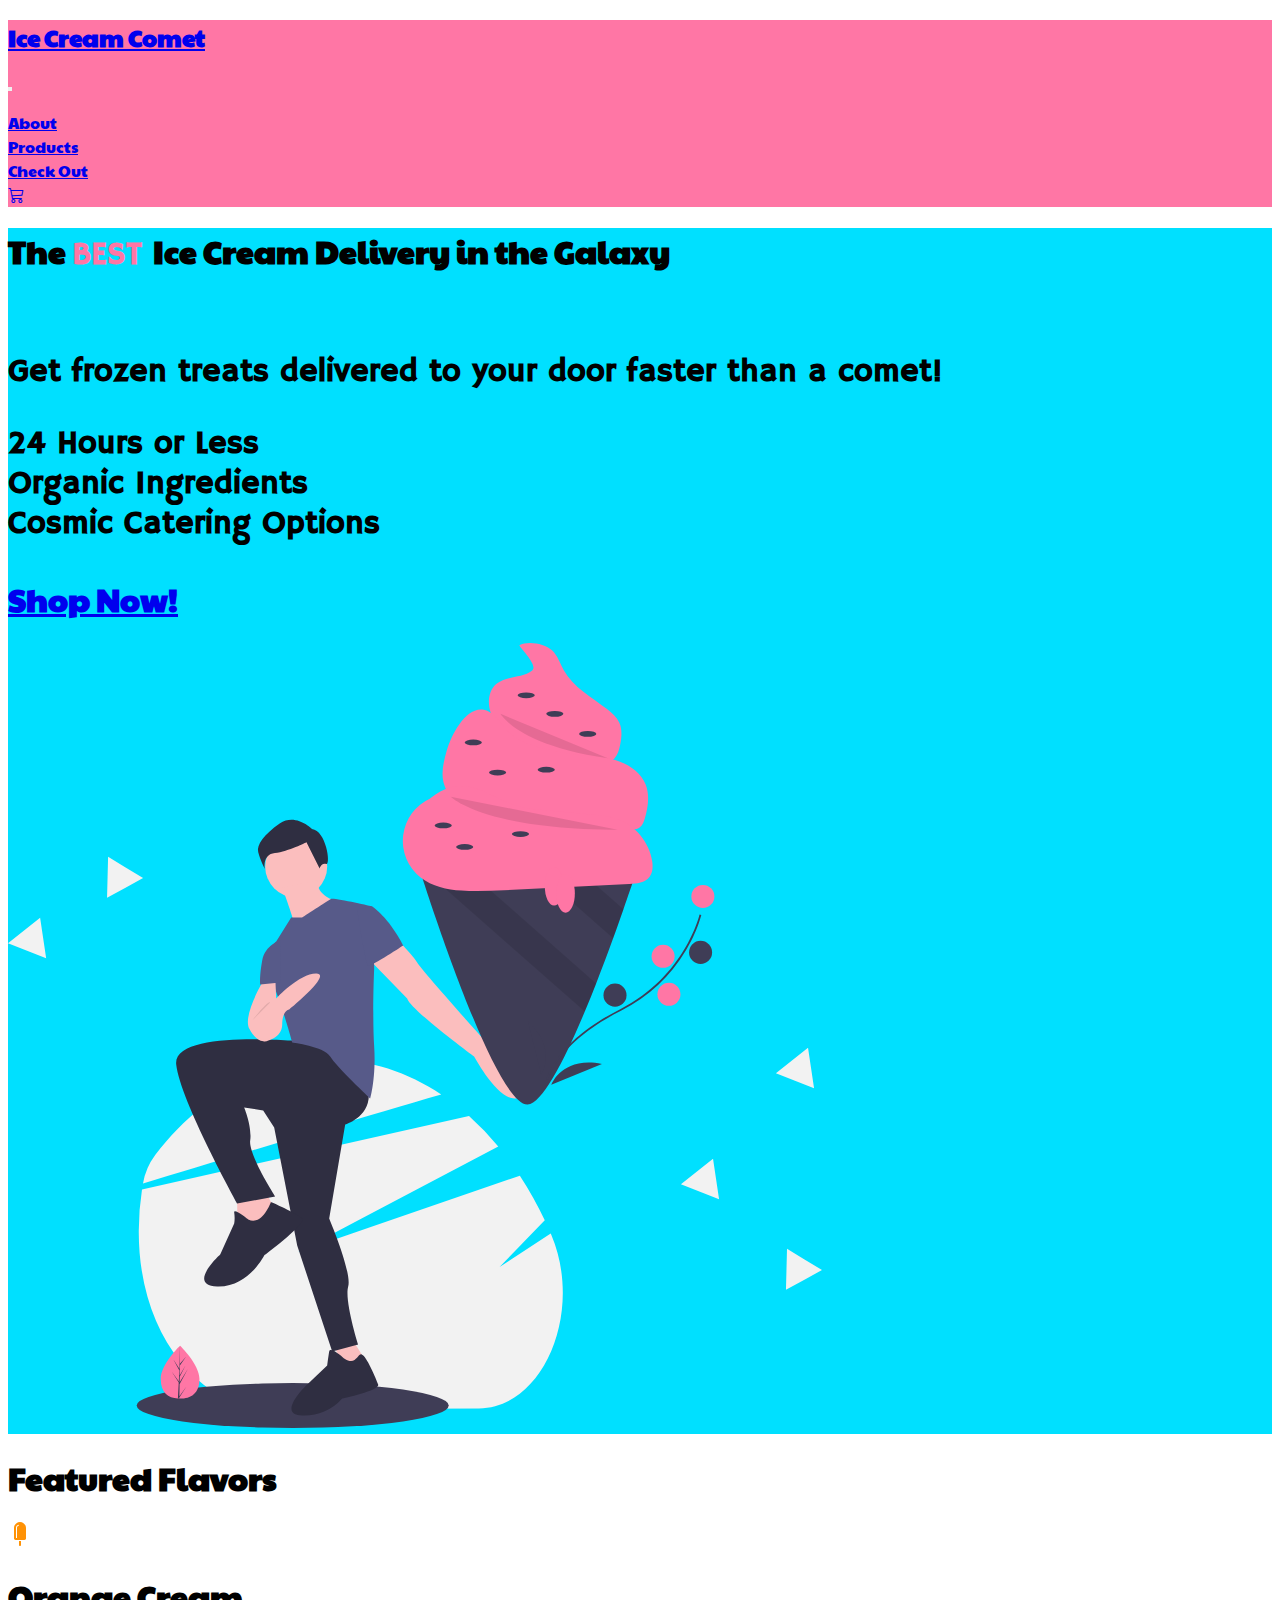
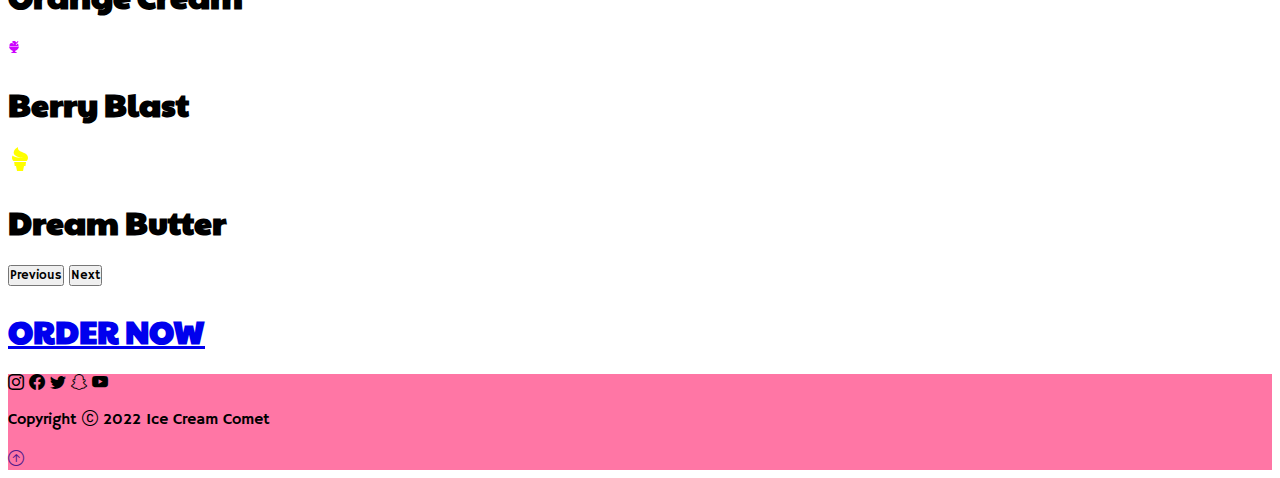
<file: index.html>
<!doctype html>
<html lang="en">
    <head>
    <!-- Required meta tags -->
    <meta charset="utf-8">
    <meta name="viewport" content="width=device-width, initial-scale=1">

    <!-- Bootstrap CSS -->
    <link href="https://cdn.jsdelivr.net/npm/bootstrap@5.0.2/dist/css/bootstrap.min.css" rel="stylesheet" integrity="sha384-EVSTQN3/azprG1Anm3QDgpJLIm9Nao0Yz1ztcQTwFspd3yD65VohhpuuCOmLASjC" crossorigin="anonymous">
    <!-- Bootstrap Icons -->
    <link rel="stylesheet" href="https://cdn.jsdelivr.net/npm/bootstrap-icons@1.9.1/font/bootstrap-icons.css"> 

    <!-- Google Font Import -->
    <link rel="preconnect" href="https://fonts.googleapis.com">
    <link rel="preconnect" href="https://fonts.gstatic.com" crossorigin>
    <!-- <link href="https://fonts.googleapis.com/css2?family=Hammersmith+One&family=Inter:wght@400;700;800;900&display=swap" rel="stylesheet">    -->
    <link href="https://fonts.googleapis.com/css2?family=Hammersmith+One&family=Inter:wght@400;700;800;900&family=Paytone+One&display=swap" rel="stylesheet">
    <!-- Stylesheet reference -->
    <link href="style.css" rel="stylesheet">
    <title>Project 2</title> 

    <!-- Animate.css reference --> 
    <link
    rel="stylesheet" 
    href="https://cdnjs.cloudflare.com/ajax/libs/animate.css/4.1.1/animate.min.css">
    </head>

    <body> 
    <!-- Navbar -->
    <section class = "sticky-top">
        <!-- COMPLETE NAVBAR DOC: https://getbootstrap.com/docs/5.2/components/navbar/#how-it-works -->

        <!-- Makes a navbar (at lg sizes and above)   -->
        <nav class="navbar navbar-expand-lg bg pink navbar-dark py-3"> 

        <!-- Keeping the navbar in a container helps with padding -->
            <div class="container"> 
                <h2> 
                    <a href="index.html" class="navbar-brand display-1 fs-1">Ice Cream Comet</a> 
                </h2>
                
                

                    <!-- Hamburger button for navbar. Targets the id = #navmenu -->
                <button 
                class="navbar-toggler" 
                type="button" 
                data-bs-toggle="collapse" 
                data-bs-target="#navmenu">
                <span class="navbar-toggler-icon"></span>
                </button>

                <!-- Allows navbar to collapse (disappear) -->
                <div class="collapse navbar-collapse" id="navmenu">
                
                <!-- Actual navbar text -->
                <ul class="navbar-nav ms-auto ps-5"> 
                    <li class="nav-item fs-2">
                        <a href="about.html" class="nav-link">About</a>
                    </li> 

                    <li class="nav-item fs-2">
                        <a href="products.html" class="nav-link">Products</a>
                    </li> 

                    <li class="nav-item fs-2">
                        <a href="checkout.html" class="nav-link">Check Out</a>
                    </li> 

                    <li class="nav-item fs-2">
                        <a href="cart.html" class="nav-link"><i class="bi bi-cart3"></i></a>
                    </li>  
                </ul>
                
                </div>
            </div>

        </nav>
    </section>  <!--End of navbar section-->

    <!-- TAGLINE -->
    <section class="bg blue text-dark p-5 text-center text-sm-start" id="AboutUs"> 
    <div class="container"> 
        <!-- First row in system -->
        <div class="d-sm-flex align-items-center justify-content-between ">
        <div class = "animate__animated fly-in-left">
            <h1 class="heading-1 tagline fs-1"> The <span class="text pink fw-bold"> BEST </span>  Ice Cream Delivery in the Galaxy
            
            <br><br>   
            
            <!-- lead paragraphs stand out more -->
            <p class="lead my-4 fs-2"> Get frozen treats delivered to your door faster than a comet!</p> 
            
            <ul> 
                <li> 24 Hours or Less </li> 
                <li> Organic Ingredients </li> 
                <li> Cosmic Catering Options </li>
            </ul>
            
            <a href="#Lineup" class="btn nav-link text-white btn-primary btn-lg p-3 w-50">
                Shop Now!
            </a>
            
        </div>
        <img class="img-fluid d-none d-sm-block animate__animated  fly-in-right" src="images/undraw_ice_cream_s-2-rh.svg" alt = "Ice Cream Logo">
            
        </div> 

    </div>
    </section>  

    <section id = "Lineup"> 
        <div class = "container"> 
            
    </section> 

    <section> 
        <h1 class = "heading-1 mx-auto display-2 text-center p-5"> Featured Flavors </h1> 
        
        <div id="FeaturedFlavors" class="carousel slide" data-bs-ride="carousel">
            <div class="carousel-inner">

                <div class="carousel-item active" data-bs-interval="10000"> 
                    <div class = "container col-3 text-center">
                        <img src="images/iconmonstr-candy-23.svg" class="d-block w-100 orange" alt="Ice Cream Icon"> 
                        <h1 class = "p-4">Orange Cream</h1>
                    </div> 
                </div>  

                <div class="carousel-item"> 
                    <div class = "container col-3 text-center" >
                        <img src="images/iconmonstr-candy-31.svg" class="d-block w-100 purple" alt="Ice Cream Icon"> 
                        <h1 class = "p-4">Berry Blast</h1>
                    </div>  
                    
                </div> 

                <div class="carousel-item"> 
                    <div class = "container col-3 text-center">
                        <img src="images/iconmonstr-candy-29.svg" class="d-block w-100 yellow" alt="Ice Cream Icon"> 
                        <h1 class = "p-4">Dream Butter</h1>
                    </div> 
                </div>

            </div>
            <button class="carousel-control-prev" type="button" data-bs-target="#FeaturedFlavors" data-bs-slide="prev">
              <span class="carousel-control-prev-icon" aria-hidden="true"></span>
              <span class="visually-hidden">Previous</span>
            </button>
            <button class="carousel-control-next" type="button" data-bs-target="#FeaturedFlavors" data-bs-slide="next">
              <span class="carousel-control-next-icon" aria-hidden="true"></span>
              <span class="visually-hidden">Next</span>
            </button>
          </div>
    </section> 

    <div class="d-grid gap-2 col-6 mx-auto p-5">
        <a class="btn btn-primary" href="products.html" role="button"><h1 class="display-2"> ORDER NOW </h1></a>
    </div>
     
    <!-- Footer --> 
    <footer class="p-4 bg pink text-dark text-center position-relative"> 
        <div class="container">
            <!-- Social Media Buttons --> 
            <i class="bi bi-instagram display-4 pe-4"></i> 
            <i class="bi bi-facebook display-4 pe-4"></i>  
            <i class="bi bi-twitter display-4 pe-4"></i> 
            <i class="bi bi-snapchat display-4 pe-4"></i> 
            <i class="bi bi-youtube display-4 pe-4"></i>
            
            <!-- Copyright -->
            <p class = "lead">Copyright <i class="bi bi-c-circle"></i> 2022 Ice Cream Comet  </p> 
            
            <!-- Back to Top -->
            <a href="" class="position-absolute bottom-0 end-0 p-5">
                <i class="bi bi-arrow-up-circle h1 text-dark"></i>
            </a>
        </div>

    </footer>

    <script src="https://cdn.jsdelivr.net/npm/bootstrap@5.0.2/dist/js/bootstrap.bundle.min.js" integrity="sha384-MrcW6ZMFYlzcLA8Nl+NtUVF0sA7MsXsP1UyJoMp4YLEuNSfAP+JcXn/tWtIaxVXM" crossorigin="anonymous"></script>
</body>
</html>
</file>
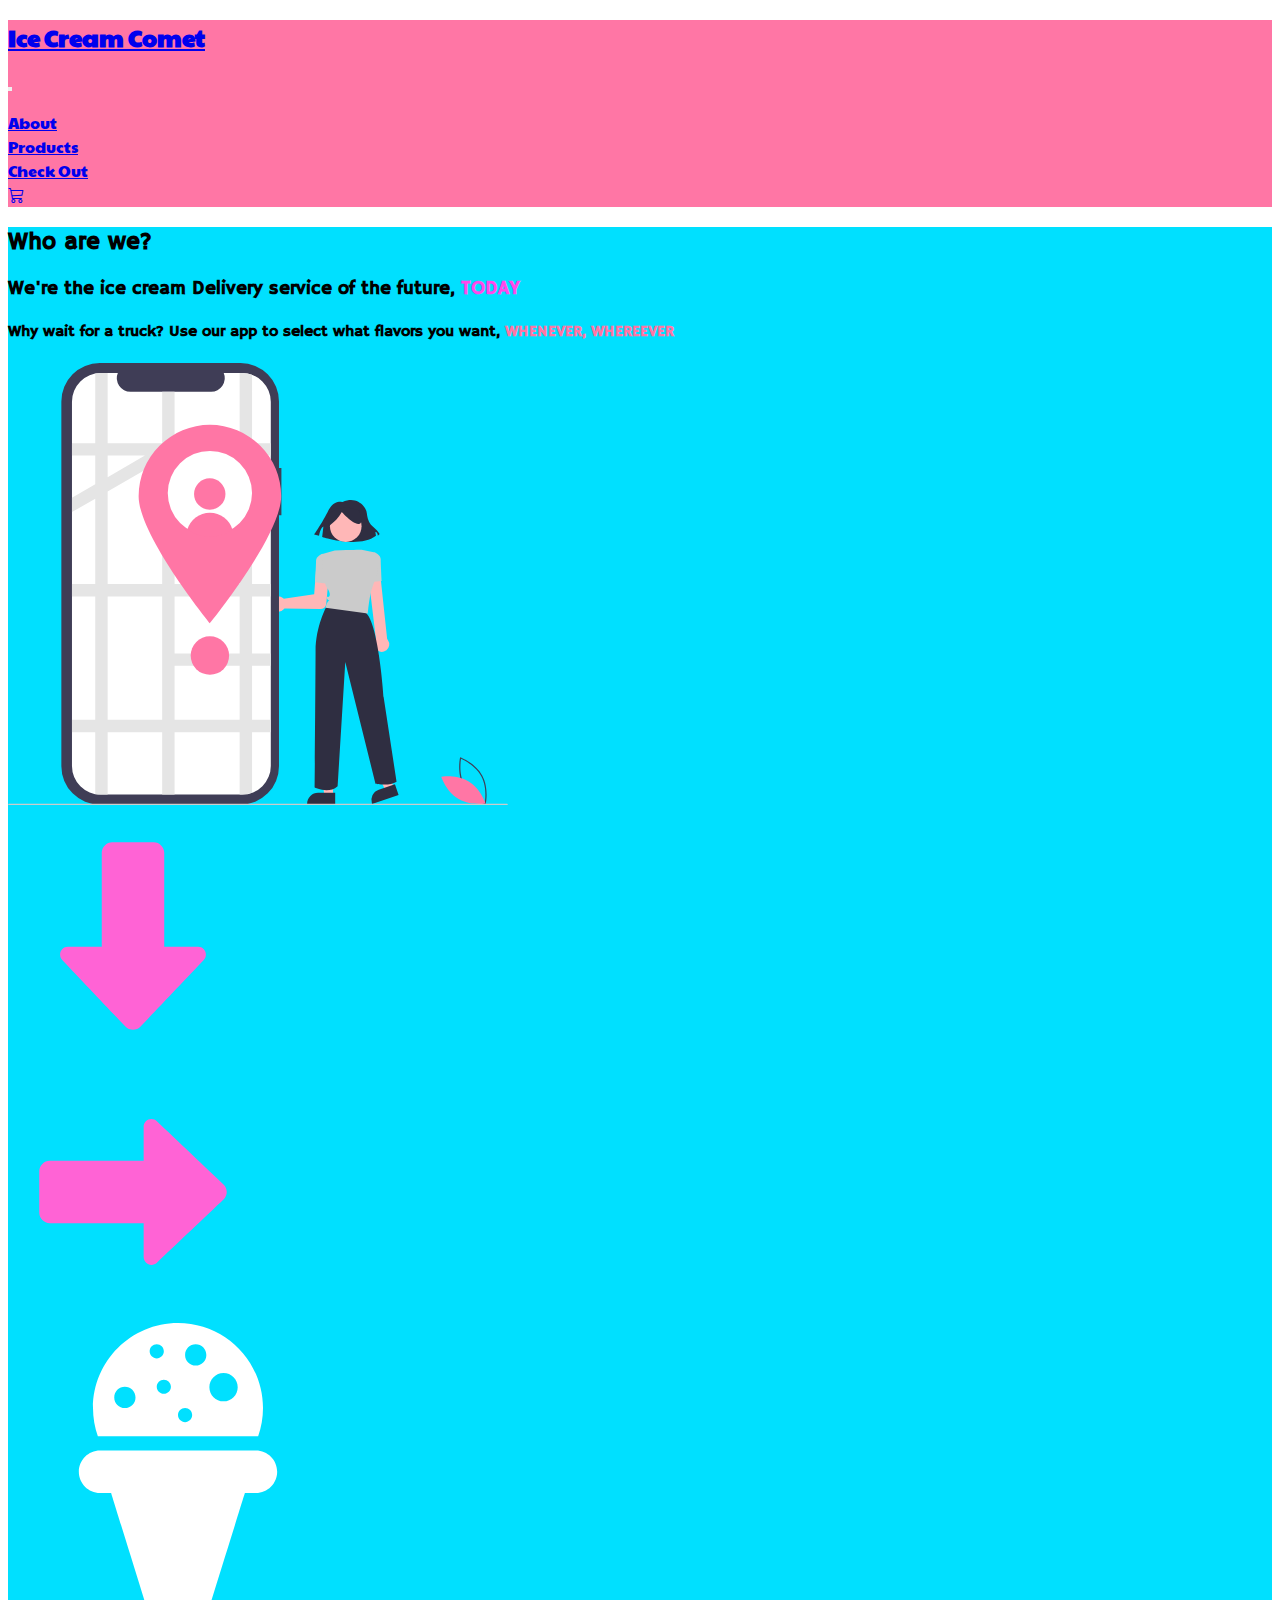
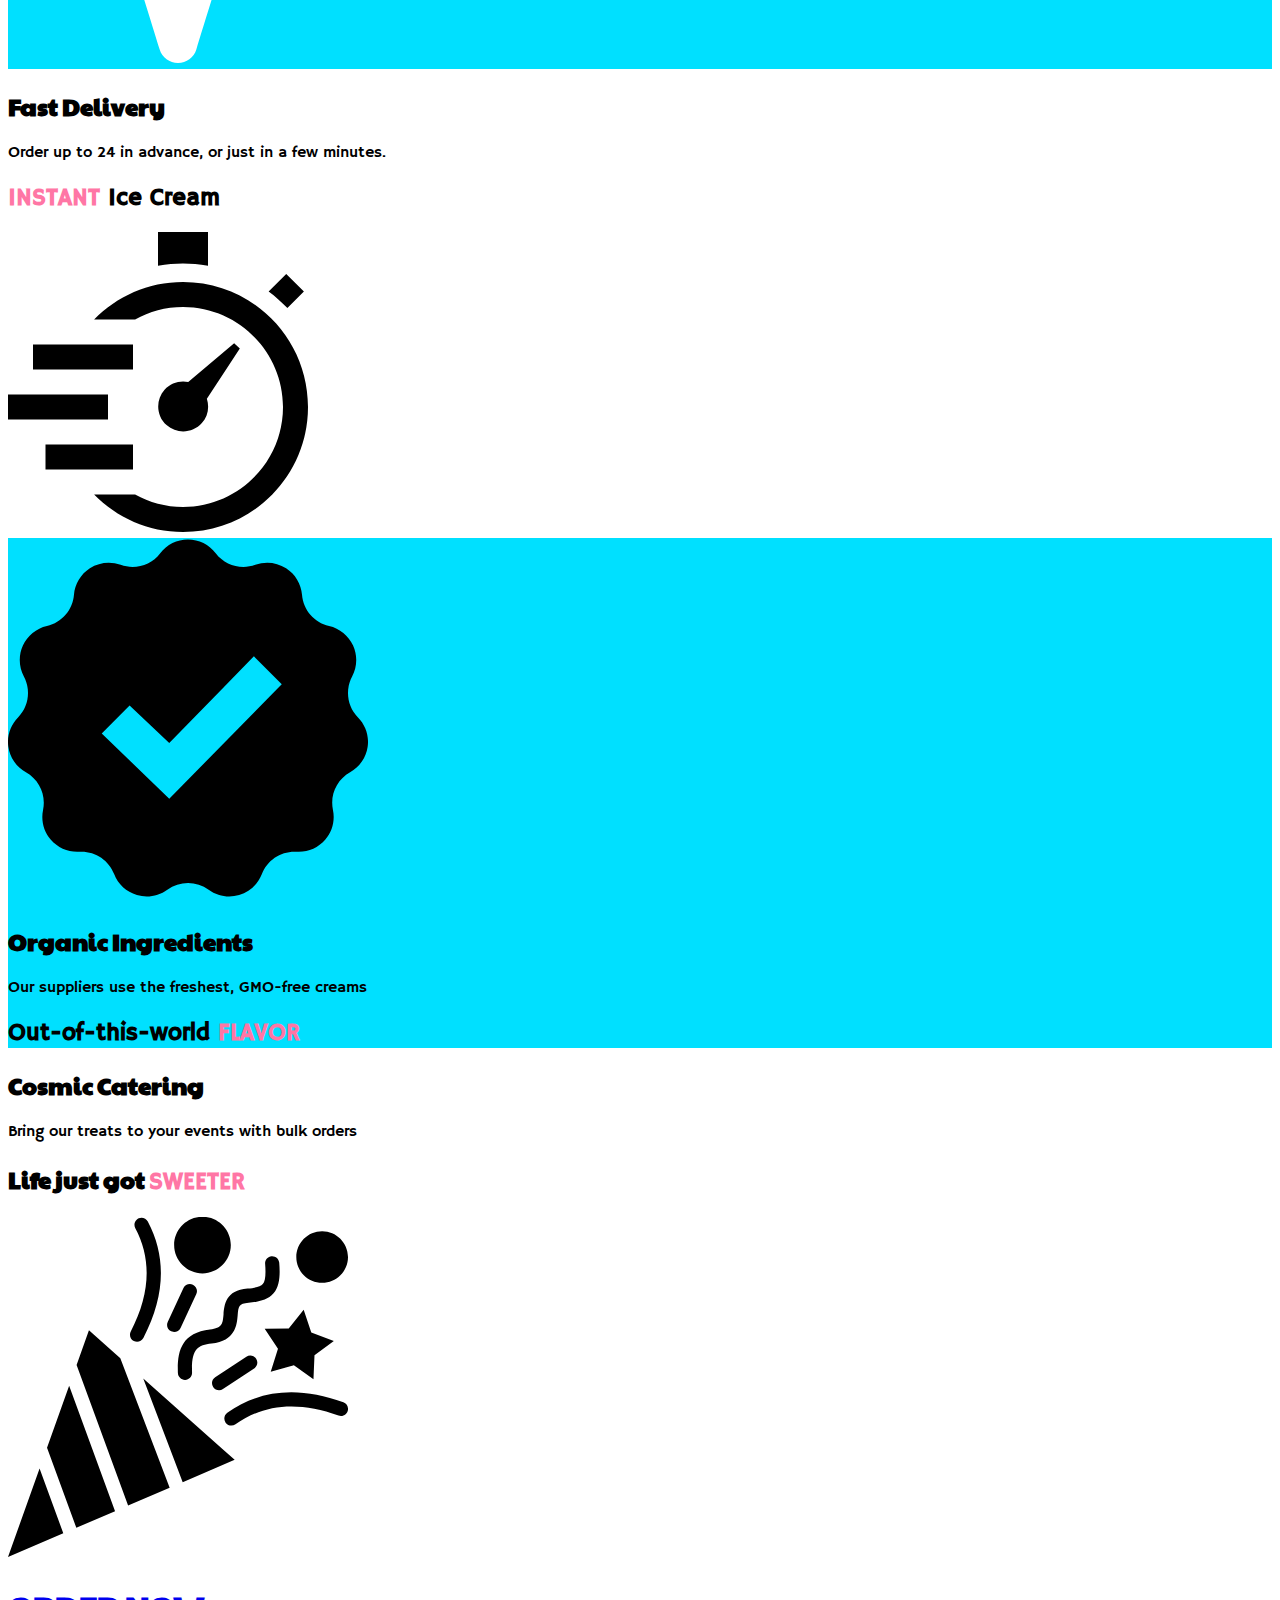
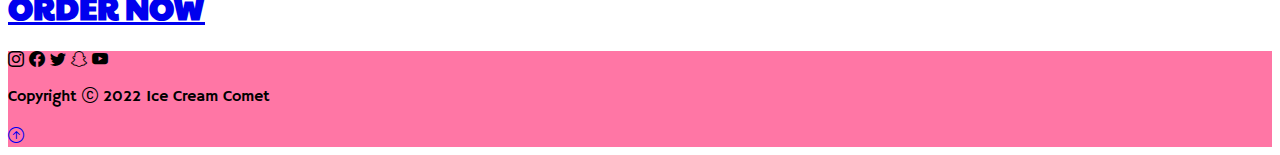
<file: about.html>
<!doctype html>
<html lang="en">
    <head>
    <!-- Required meta tags -->
    <meta charset="utf-8">
    <meta name="viewport" content="width=device-width, initial-scale=1">

    <!-- Bootstrap CSS -->
    <link href="https://cdn.jsdelivr.net/npm/bootstrap@5.0.2/dist/css/bootstrap.min.css" rel="stylesheet" integrity="sha384-EVSTQN3/azprG1Anm3QDgpJLIm9Nao0Yz1ztcQTwFspd3yD65VohhpuuCOmLASjC" crossorigin="anonymous">
    <!-- Bootstrap Icons -->
    <link rel="stylesheet" href="https://cdn.jsdelivr.net/npm/bootstrap-icons@1.9.1/font/bootstrap-icons.css"> 

    <!-- Google Font Import -->
    <link rel="preconnect" href="https://fonts.googleapis.com">
    <link rel="preconnect" href="https://fonts.gstatic.com" crossorigin>
    <!-- <link href="https://fonts.googleapis.com/css2?family=Hammersmith+One&family=Inter:wght@400;700;800;900&display=swap" rel="stylesheet">    -->
    <link href="https://fonts.googleapis.com/css2?family=Hammersmith+One&family=Inter:wght@400;700;800;900&family=Paytone+One&display=swap" rel="stylesheet">
    <!-- Stylesheet reference -->
    <link href="style.css" rel="stylesheet">
    <title>Project 2</title> 

    <!-- Animate.css reference --> 
    <link
    rel="stylesheet" 
    href="https://cdnjs.cloudflare.com/ajax/libs/animate.css/4.1.1/animate.min.css">
    </head> 

    <body>  
        <section class = "sticky-top">
            <!-- COMPLETE NAVBAR DOC: https://getbootstrap.com/docs/5.2/components/navbar/#how-it-works -->
    
            <!-- Makes a navbar (at lg sizes and above)   -->
            <nav class="navbar navbar-expand-lg bg pink navbar-dark py-3"> 
    
            <!-- Keeping the navbar in a container helps with padding -->
                <div class="container"> 
                    <h2> 
                        <a href="index.html" class="navbar-brand display-1 fs-1">Ice Cream Comet</a> 
                    </h2>
                    
                    
    
                        <!-- Hamburger button for navbar. Targets the id = #navmenu -->
                    <button 
                    class="navbar-toggler" 
                    type="button" 
                    data-bs-toggle="collapse" 
                    data-bs-target="#navmenu">
                    <span class="navbar-toggler-icon"></span>
                    </button>
    
                    <!-- Allows navbar to collapse (disappear) -->
                    <div class="collapse navbar-collapse" id="navmenu">
                    
                    <!-- Actual navbar text -->
                    <ul class="navbar-nav ms-auto ps-5"> 
                        <li class="nav-item fs-2">
                            <a href="about.html" class="nav-link">About</a>
                        </li> 
    
                        <li class="nav-item fs-2">
                            <a href="products.html" class="nav-link">Products</a>
                        </li> 
    
                        <li class="nav-item fs-2">
                            <a href="checkout.html" class="nav-link">Check Out</a>
                        </li> 
    
                        <li class="nav-item fs-2">
                            <a href="cart.html" class="nav-link"><i class="bi bi-cart3"></i></a>
                        </li>  
                    </ul>
                    
                    </div>
                </div>
    
            </nav>
        </section>  <!--End of navbar section-->

        <section class="bg blue p-5 text-sm-start" id="AboutUs"> 
            <div class="container align-items-center text-center"> 
                <div class = "animate__animated fly-in-left text-center "> 
                    <h2 class= "display-1 "> Who are we? </h2> 
                    <h3> We're the ice cream Delivery service of the future, <span class="text h_pink fw-bold display-5"> TODAY </span> </h3> 
                    <h4> Why wait for a truck? Use our app to select what flavors you want, <span class="text pink fw-bold display-5"> WHENEVER, WHEREEVER </span></h4> 
                </div> 

                <!-- Alter animations and images in smaller sizes -->
                <div class="col pt-5 pb-5">
                    <img  class = "animate__animated animate__fadeInUp" src="images/undraw_my_location_re_r52x.svg" alt = "Phone Image"> 
                    
                    <div class="d-md-none d-lg-none d-sm-inline d-none text-center align-items-center p-3">
                        <img class = "animate__animated animate__fadeInUp animate__delay-1s rotate_down svg_pink" src="images/iconmonstr-arrow-right-alt-filled.svg" alt = "Arrow Icon">
                    </div> 

                    <div class="d-lg-inline d-sm-none d-md-none d-none">
                        <img class = "animate__animated animate__fadeInUp animate__delay-1s svg_pink" src="images/iconmonstr-arrow-right-alt-filled.svg" alt = "Arrow Icon">
                    </div>
                    <img class = "animate__animated animate__lightSpeedInRight animate__delay-2s white p-5" src="images/iconmonstr-candy-25.svg" alt = "Ice Cream Icon">
                </div>
            </div>  
        </section>

        <section class= "bg-white p-5">
            <div class="container align-items-center text-center p-5"> 
                <div class = "row row-sm-6">  
                    <div class="col">
                        <h2 class= "display-1 p-3 tagline"> Fast Delivery </h2>  
                        <p class = "fs-1"> Order up to 24 in advance, or just in a few minutes. </p>
                        <h2 class="display-4"> <span class="text pink fw-bold"> INSTANT </span> Ice Cream </h2> 
                    </div> 

                    <div class="col pt-5">
                        <img src="images/iconmonstr-time-19.svg" alt = "Clock Icon"> 
                    </div>     
                </div> 
            </div>
        </section>  

        <section class="bg blue p-5 text-sm-start"> 
            <div class="container align-items-center text-center"> 
                <div class = "row row-sm-6">
                    <div class="col pt-5 pb-5">
                        <img  class = "animate__animated animate__fadeInUp" src="images/iconmonstr-check-mark-6.svg" alt = "Checkmark Icon"> 
                    </div>
                    
                    <div class="col">
                        <h2 class= "display-1 p-3 tagline"> Organic Ingredients </h2>  
                        <p class = "fs-1"> Our suppliers use the freshest, GMO-free creams  </p>
                        <h2 class="display-4"> Out-of-this-world <span class="text pink fw-bold"> FLAVOR </span> </h2> 
                    </div>
                </div>
            </div>  
        </section>

        <section class= "bg-white p-5">
            <div class= "container align-items-center text-center p-5"> 
                <div class = "row row-sm-6">  
                    <div class="col">
                        <h2 class= "display-2 p-3 tagline"> Cosmic Catering </h2>  
                        <p class = "fs-1"> Bring our treats to your events with bulk orders </p>
                        <h2 class="display-4 tagline"> Life just got <span class="text pink fw-bold"> SWEETER </span> </h2> 
                    </div> 

                    <div class="col pt-5">
                        <img src="images/iconmonstr-party-5.svg" alt = "Party Horn Icon"> 
                    </div>     
                </div> 
            </div>
        </section>
            
        <div class="d-grid gap-2 col-6 mx-auto p-5">
            <a class="btn btn-primary" href="products.html" role="button"><h1 class="display-2"> ORDER NOW </h1></a>
        </div>
            
        <!-- Footer --> 
        <footer class="p-4 bg pink text-dark text-center position-relative"> 
            <div class="container">
                <!-- Social Media Buttons --> 
                <i class="bi bi-instagram display-4 pe-4"></i> 
                <i class="bi bi-facebook display-4 pe-4"></i>  
                <i class="bi bi-twitter display-4 pe-4"></i> 
                <i class="bi bi-snapchat display-4 pe-4"></i> 
                <i class="bi bi-youtube display-4 pe-4"></i>
                
                <!-- Copyright -->
                <p class = "lead">Copyright <i class="bi bi-c-circle"></i> 2022 Ice Cream Comet  </p> 
                
                <!-- Back to Top -->
                <a href="#" class="position-absolute bottom-0 end-0 p-5">
                    <i class="bi bi-arrow-up-circle h1 text-dark"></i>
                </a>
            </div>

        </footer>

        <script src="https://cdn.jsdelivr.net/npm/bootstrap@5.0.2/dist/js/bootstrap.bundle.min.js" integrity="sha384-MrcW6ZMFYlzcLA8Nl+NtUVF0sA7MsXsP1UyJoMp4YLEuNSfAP+JcXn/tWtIaxVXM" crossorigin="anonymous"></script>
    </body> 

    
</html>
</file>
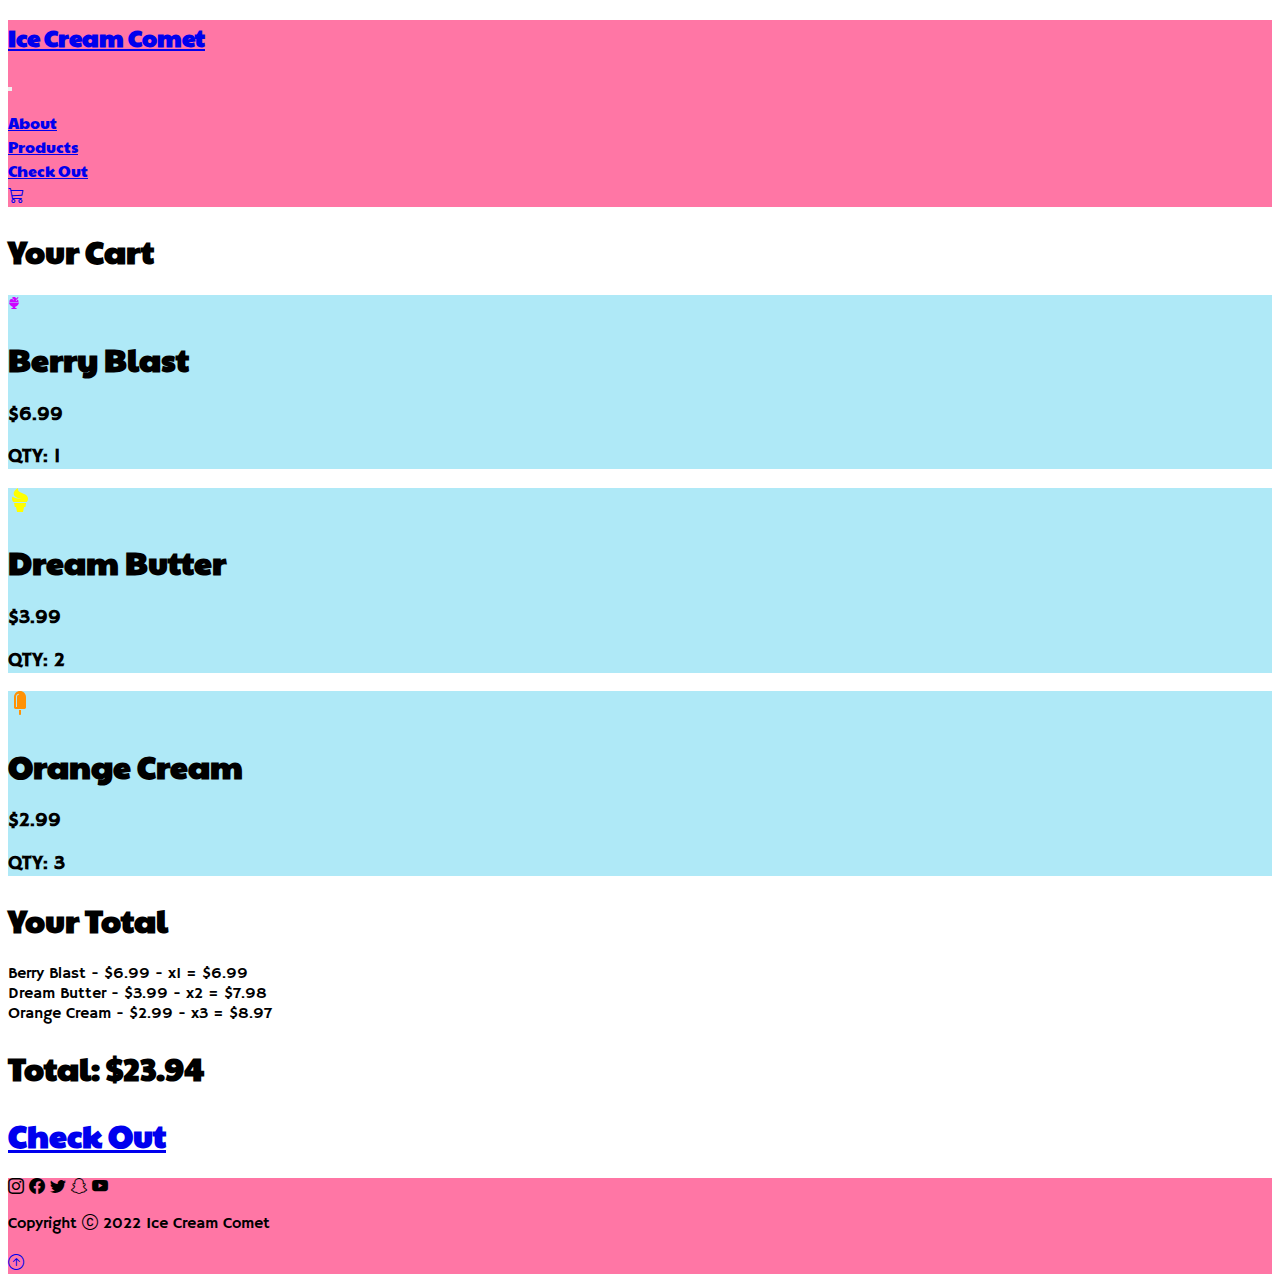
<file: cart.html>
<!doctype html>
<html lang="en">
    <head>
    <!-- Required meta tags -->
    <meta charset="utf-8">
    <meta name="viewport" content="width=device-width, initial-scale=1">

    <!-- Bootstrap CSS -->
    <link href="https://cdn.jsdelivr.net/npm/bootstrap@5.0.2/dist/css/bootstrap.min.css" rel="stylesheet" integrity="sha384-EVSTQN3/azprG1Anm3QDgpJLIm9Nao0Yz1ztcQTwFspd3yD65VohhpuuCOmLASjC" crossorigin="anonymous">
    <!-- Bootstrap Icons -->
    <link rel="stylesheet" href="https://cdn.jsdelivr.net/npm/bootstrap-icons@1.9.1/font/bootstrap-icons.css"> 

    <!-- Google Font Import -->
    <link rel="preconnect" href="https://fonts.googleapis.com">
    <link rel="preconnect" href="https://fonts.gstatic.com" crossorigin>
    <!-- <link href="https://fonts.googleapis.com/css2?family=Hammersmith+One&family=Inter:wght@400;700;800;900&display=swap" rel="stylesheet">    -->
    <link href="https://fonts.googleapis.com/css2?family=Hammersmith+One&family=Inter:wght@400;700;800;900&family=Paytone+One&display=swap" rel="stylesheet">
    <!-- Stylesheet reference -->
    <link href="style.css" rel="stylesheet">
    <title>Project 2</title> 

    <!-- Animate.css reference --> 
    <link
    rel="stylesheet" 
    href="https://cdnjs.cloudflare.com/ajax/libs/animate.css/4.1.1/animate.min.css">
    </head> 

    <body>
        <!-- Navbar -->
        <section class = "sticky-top">
        <!-- COMPLETE NAVBAR DOC: https://getbootstrap.com/docs/5.2/components/navbar/#how-it-works -->

        <!-- Makes a navbar (at lg sizes and above)   -->
        <nav class="navbar navbar-expand-lg bg pink navbar-dark py-3"> 

        <!-- Keeping the navbar in a container helps with padding -->
            <div class="container"> 
                <h2> 
                    <a href="index.html" class="navbar-brand display-1 fs-1">Ice Cream Comet</a> 
                </h2>
                
                

                    <!-- Hamburger button for navbar. Targets the id = #navmenu -->
                <button 
                class="navbar-toggler" 
                type="button" 
                data-bs-toggle="collapse" 
                data-bs-target="#navmenu">
                <span class="navbar-toggler-icon"></span>
                </button>

                <!-- Allows navbar to collapse (disappear) -->
                <div class="collapse navbar-collapse" id="navmenu">
                
                <!-- Actual navbar text -->
                <ul class="navbar-nav ms-auto ps-5"> 
                    <li class="nav-item fs-2">
                        <a href="about.html" class="nav-link">About</a>
                    </li> 

                    <li class="nav-item fs-2">
                        <a href="products.html" class="nav-link">Products</a>
                    </li> 

                    <li class="nav-item fs-2">
                        <a href="checkout.html" class="nav-link">Check Out</a>
                    </li> 

                    <li class="nav-item fs-2">
                        <a href="cart.html" class="nav-link"><i class="bi bi-cart3"></i></a>
                    </li>  
                </ul>
                
                </div>
            </div>

        </nav>
    </section>  <!--End of navbar section-->

    <!-- Cart Items -->
    <div class="container p-5 fs-2">   
        <h1 class = "display-1 mx-auto text-center"> Your Cart </h1>
        <div class = "row text-center justify-content-center align-items-start gap-3"> 
            <div class="col-md-6 col-lg-4 col-xl-3 col-12 pt-4">
                <div class="card bg light_blue card-body text-center"> 
                
                <!-- Image --> 
                <img src="images/iconmonstr-candy-31.svg"  alt = "Ice Cream Icon" class = "purple"> 
                
                <!-- Title -->
                <h1 class="card-title mb-3 pt-5 fs-1"> Berry Blast</h1> 
                
                <!-- Description -->
                <h3 class="card-text display-5">$6.99</h3>    
                <h3 class="card-text display-5">QTY: 1</h3>                         
                
              </div>
            </div>  
    
            <div class="col-md-6 col-lg-4 col-xl-3 col-12 pt-4">
                <div class="card bg light_blue card-body text-center"> 
                
                <!-- Image --> 
                <img src="images/iconmonstr-candy-29.svg"  alt = "Ice Cream Icon" class = "yellow"> 
                
                <!-- Title -->
                <h1 class="card-title mb-3 pt-5 fs-1"> Dream Butter</h1> 
                
                <!-- Description -->
                <h3 class="card-text display-5">$3.99</h3>    
                <h3 class="card-text display-5">QTY: 2</h3>                         
                
              </div>
            </div>  

            <div class="col-md-6 col-lg-4 col-xl-3 col-12 pt-4">
                <div class="card bg light_blue card-body text-center align-self-stretch flex-grow-1"> 
                
                <!-- Image --> 
                <img src="images/iconmonstr-candy-23.svg"  alt = "Ice Cream Icon" class="orange"> 
                
                <!-- Title -->
                <h1 class="card-title mb-3 pt-5 display-3 text-break fs-1" > Orange Cream</h1> 
                
                <!-- Description -->
                <h3 class="card-text  display-5">$2.99</h3> 
                <h3 class="card-text display-5">QTY: 3</h3>
              </div>
            </div>
        </div>
    </div> 

    <div class="container p-5 fs-2">
        <h1 class = "display-1 mx-auto text-center"> Your Total </h1>
        
        <ul>
            <li> Berry Blast - $6.99 - x1 = $6.99 </li> 
            <li> Dream Butter - $3.99 - x2 = $7.98 </li> 
            <li> Orange Cream - $2.99 - x3 = $8.97 </li>
        </ul> 

        <div class="pt-3 pb-3">
            <h1 class="display-3"> Total: $23.94 </h1>
        </div>
    </div>

    <div class="d-grid gap-2 col-6 mx-auto p-5">
        <a class="btn btn-primary" href="checkout.html" role="button"><h1 class="display-2"> Check Out </h1></a>
    </div>

    <!-- Footer --> 
    <footer class="p-4 bg pink text-dark text-center position-relative"> 
        <div class="container">
            <!-- Social Media Buttons --> 
            <i class="bi bi-instagram display-4 pe-4"></i> 
            <i class="bi bi-facebook display-4 pe-4"></i>  
            <i class="bi bi-twitter display-4 pe-4"></i> 
            <i class="bi bi-snapchat display-4 pe-4"></i> 
            <i class="bi bi-youtube display-4 pe-4"></i>
            
            <!-- Copyright -->
            <p class = "lead">Copyright <i class="bi bi-c-circle"></i> 2022 Ice Cream Comet  </p> 
            
            <!-- Back to Top -->
            <a href="#" class="position-absolute bottom-0 end-0 p-5">
                <i class="bi bi-arrow-up-circle h1 text-dark"></i>
            </a>
        </div>

    </footer>

        <script src="https://cdn.jsdelivr.net/npm/bootstrap@5.0.2/dist/js/bootstrap.bundle.min.js" integrity="sha384-MrcW6ZMFYlzcLA8Nl+NtUVF0sA7MsXsP1UyJoMp4YLEuNSfAP+JcXn/tWtIaxVXM" crossorigin="anonymous"></script>

    </body> 

</html>
</file>
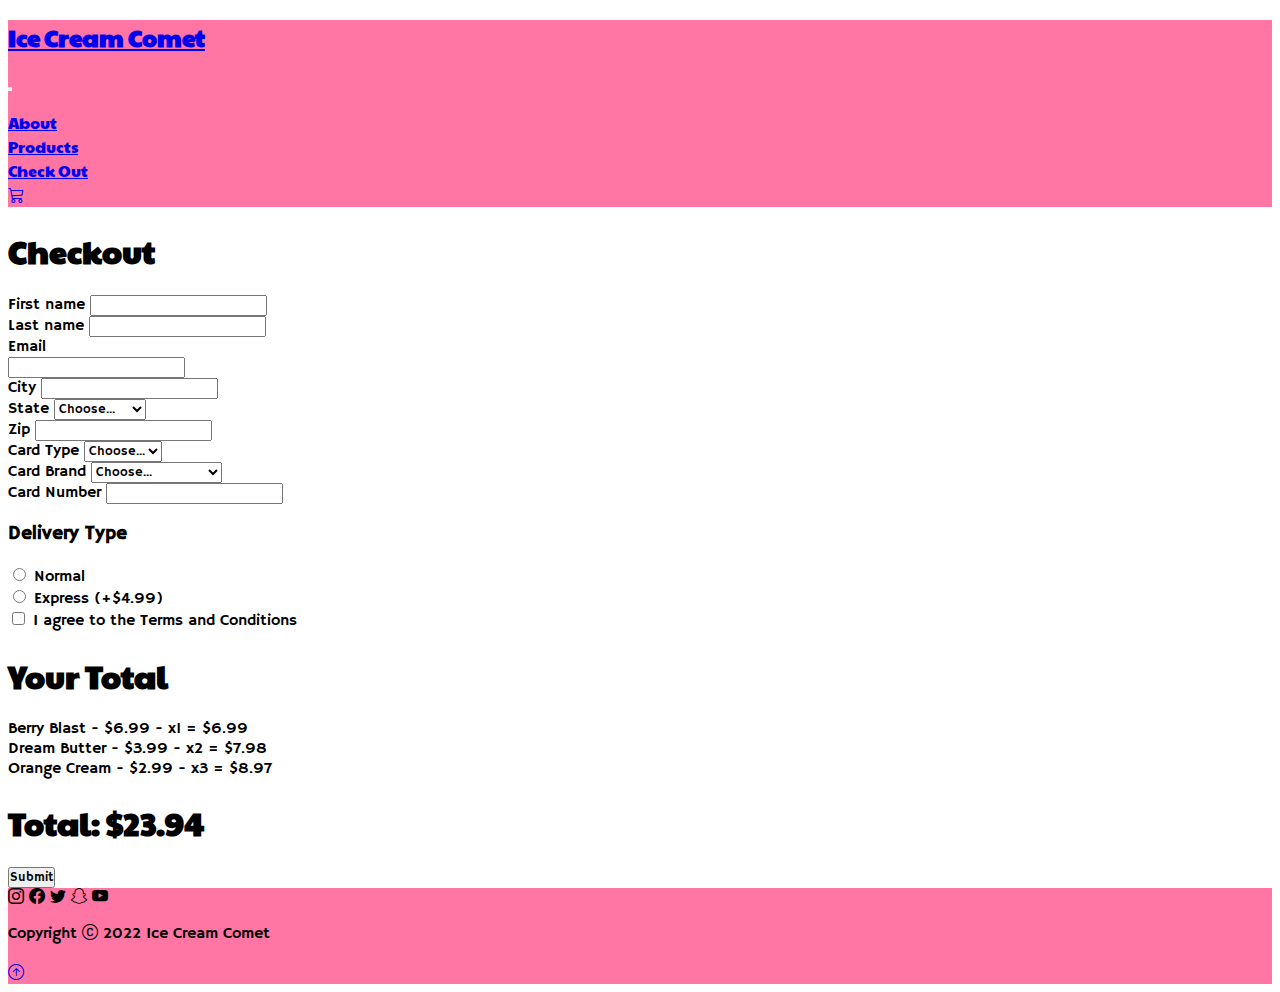
<file: checkout.html>
<!doctype html>
<html lang="en">
    
    <head>
    <!-- Required meta tags -->
    <meta charset="utf-8">
    <meta name="viewport" content="width=device-width, initial-scale=1">

    <!-- Bootstrap CSS -->
    <link href="https://cdn.jsdelivr.net/npm/bootstrap@5.0.2/dist/css/bootstrap.min.css" rel="stylesheet" integrity="sha384-EVSTQN3/azprG1Anm3QDgpJLIm9Nao0Yz1ztcQTwFspd3yD65VohhpuuCOmLASjC" crossorigin="anonymous">
    <!-- Bootstrap Icons -->
    <link rel="stylesheet" href="https://cdn.jsdelivr.net/npm/bootstrap-icons@1.9.1/font/bootstrap-icons.css"> 

    <!-- Google Font Import -->
    <link rel="preconnect" href="https://fonts.googleapis.com">
    <link rel="preconnect" href="https://fonts.gstatic.com" crossorigin>
    <!-- <link href="https://fonts.googleapis.com/css2?family=Hammersmith+One&family=Inter:wght@400;700;800;900&display=swap" rel="stylesheet">    -->
    <link href="https://fonts.googleapis.com/css2?family=Hammersmith+One&family=Inter:wght@400;700;800;900&family=Paytone+One&display=swap" rel="stylesheet">
    <!-- Stylesheet reference -->
    <link href="style.css" rel="stylesheet">
    <title>Project 2</title> 

    <!-- Animate.css reference --> 
    <link
    rel="stylesheet" 
    href="https://cdnjs.cloudflare.com/ajax/libs/animate.css/4.1.1/animate.min.css">
    </head> 

    <body>
        <!-- Navbar -->
    <section class = "sticky-top">

        <!-- Makes a navbar (at lg sizes and above)   -->
    <nav class="navbar navbar-expand-lg bg pink navbar-dark py-3"> 

        <!-- Keeping the navbar in a container helps with padding -->
            <div class="container"> 
                <h2> 
                    <a href="index.html" class="navbar-brand display-1 fs-1">Ice Cream Comet</a> 
                </h2>
                
                

                    <!-- Hamburger button for navbar. Targets the id = #navmenu -->
                <button 
                class="navbar-toggler" 
                type="button" 
                data-bs-toggle="collapse" 
                data-bs-target="#navmenu">
                <span class="navbar-toggler-icon"></span>
                </button>

                <!-- Allows navbar to collapse (disappear) -->
                <div class="collapse navbar-collapse" id="navmenu">
                
                <!-- Actual navbar text -->
                <ul class="navbar-nav ms-auto ps-5"> 
                    <li class="nav-item fs-2">
                        <a href="about.html" class="nav-link">About</a>
                    </li> 

                    <li class="nav-item fs-2">
                        <a href="products.html" class="nav-link">Products</a>
                    </li> 

                    <li class="nav-item fs-2">
                        <a href="checkout.html" class="nav-link">Check Out</a>
                    </li> 

                    <li class="nav-item fs-2">
                        <a href="cart.html" class="nav-link"><i class="bi bi-cart3"></i></a>
                    </li>  
                </ul>
                
                </div>
            </div>
        </nav>
    </section>  <!--End of navbar section-->


    <section class= "bg-white p-5">
        <div class="container p-5 fs-2"> 
            <h1 class = "display-1 mx-auto text-center"> Checkout </h1>   
            
            <form class="row g-3 needs-validation" method="get">
                
            
              <!-- First Name -->
                <div class="col-md-4">
                  <label for="firstName" class="form-label">First name</label>
                  <input type="text" class="form-control" id="firstName" name="firstName" value="" required>
                </div>
                
                <!-- Last Name -->
                <div class="col-md-4">
                  <label for="lastName" class="form-label">Last name</label>
                  <input type="text" class="form-control" id="lastName" name="lastName" value="" required>
                </div>

                <!-- Email -->
                <div class="col-md-4">
                  <label for="emailInput" class="form-label">Email</label>
                  <div class="input-group">
                    <input type="email" class="form-control" id="emailInput" name="emailInput" required> 
                  </div>
                </div>

                <!-- City -->
                <div class="col-md-4">
                  <label for="cityInput" class="form-label">City</label>
                  <input type="text" class="form-control" id="cityInput" name="cityInput" required>
                </div>

                <!-- State -->
                <div class="col-md-4">
                  <label for="stateInput" class="form-label">State</label>
                  <select class="form-select" id="stateInput" name="stateInput" required>
                    <option selected disabled value="">Choose...</option>
                    <option>New York</option> 
                    <option>Florida</option> 
                    <option>New Jersey</option> 
                    <option>Texas</option>
                  </select>
                </div>

                
                <div class="col-md-4">
                  <label for="zipInput" class="form-label">Zip</label>
                  <input type="text" class="form-control" id="zipInput" name="zipInput" required>
                </div>  


                <div class="col-md-4">
                    <label for="cardType" class="form-label">Card Type</label>
                    <select class="form-select" id="cardType"  name="cardType" required>
                      <option selected disabled value="">Choose...</option>
                      <option>Credit</option> 
                      <option>Debit</option> 
                      <option>Gift Card</option> 
                    </select>
                </div>

                <div class="col-md-4">
                    <label for="cardBrand" class="form-label">Card Brand</label>
                    <select class="form-select" id="cardBrand" name="cardBrand" required>
                      <option selected disabled value="">Choose...</option>
                      <option>Visa</option> 
                      <option>Chase</option> 
                      <option>Mastercard</option> 
                      <option>Citi</option>  
                      <option>Capital One</option> 
                      <option>American Express</option>
                    </select>
                </div>

                <div class="col-md-4">
                    <label for="cardNumber" class="form-label">Card Number</label>
                    <input type="text" class="form-control" id="cardNumber" name="cardNumber" required>
                </div>



                <div class="container"> 
                    <h3 class = "fs-1"> Delivery Type </h3> 
                    <div class="form-check"> 
                        <input type="radio" class="form-check-input" name="DeliveryType" id="DeliveryType_Normal" value="Normal" required>    
                        <label class="form-label" for="DeliveryType_Normal">Normal</label>  
                    </div> 
    
                    <div class = "form-check">    
                        <input type="radio" class="form-check-input" name="DeliveryType" id="DeliveryType_Express" value="Express" required>
                        <label class="form-label" for="DeliveryType_Express"> Express (+$4.99)</label>
                    </div>
                </div>
                
                <div class="col-12">
                  <div class="form-check">
                    <input class="form-check-input" type="checkbox" value="yes" id="agreeTOS" name="agreeTOS" required>
                    <label class="form-check-label" for="agreeTOS">
                      I agree to the Terms and Conditions
                    </label>
                  </div>
                </div> 

                <div class="container p-5 fs-2">
                  <h1 class = "display-1 mx-auto text-center"> Your Total </h1>
                  
                  <ul>
                      <li> Berry Blast - $6.99 - x1 = $6.99 </li> 
                      <li> Dream Butter - $3.99 - x2 = $7.98 </li> 
                      <li> Orange Cream - $2.99 - x3 = $8.97 </li>
                  </ul> 
          
                  <div class="pt-3 pb-3">
                      <h1 class="display-3"> Total: $23.94 </h1>
                  </div>
              </div> 


              <div class="col-12 text-center">
                  <button class="btn btn-primary fs-1" type="submit"> Submit </button> 
              </div>
              </form>
        </div>
    </section>  

    <!-- Footer --> 
    <footer class="p-4 bg pink text-dark text-center position-relative"> 
        <div class="container">
            <!-- Social Media Buttons --> 
            <i class="bi bi-instagram display-4 pe-4"></i> 
            <i class="bi bi-facebook display-4 pe-4"></i>  
            <i class="bi bi-twitter display-4 pe-4"></i> 
            <i class="bi bi-snapchat display-4 pe-4"></i> 
            <i class="bi bi-youtube display-4 pe-4"></i>
            
            <!-- Copyright -->
            <p class = "lead">Copyright <i class="bi bi-c-circle"></i> 2022 Ice Cream Comet  </p> 
            
            <!-- Back to Top -->
            <a href="#" class="position-absolute bottom-0 end-0 p-5">
                <i class="bi bi-arrow-up-circle h1 text-dark"></i>
            </a>
        </div>

    </footer>

    <script src="https://cdn.jsdelivr.net/npm/bootstrap@5.0.2/dist/js/bootstrap.bundle.min.js" integrity="sha384-MrcW6ZMFYlzcLA8Nl+NtUVF0sA7MsXsP1UyJoMp4YLEuNSfAP+JcXn/tWtIaxVXM" crossorigin="anonymous"></script>

    </body> 

</html>
</file>
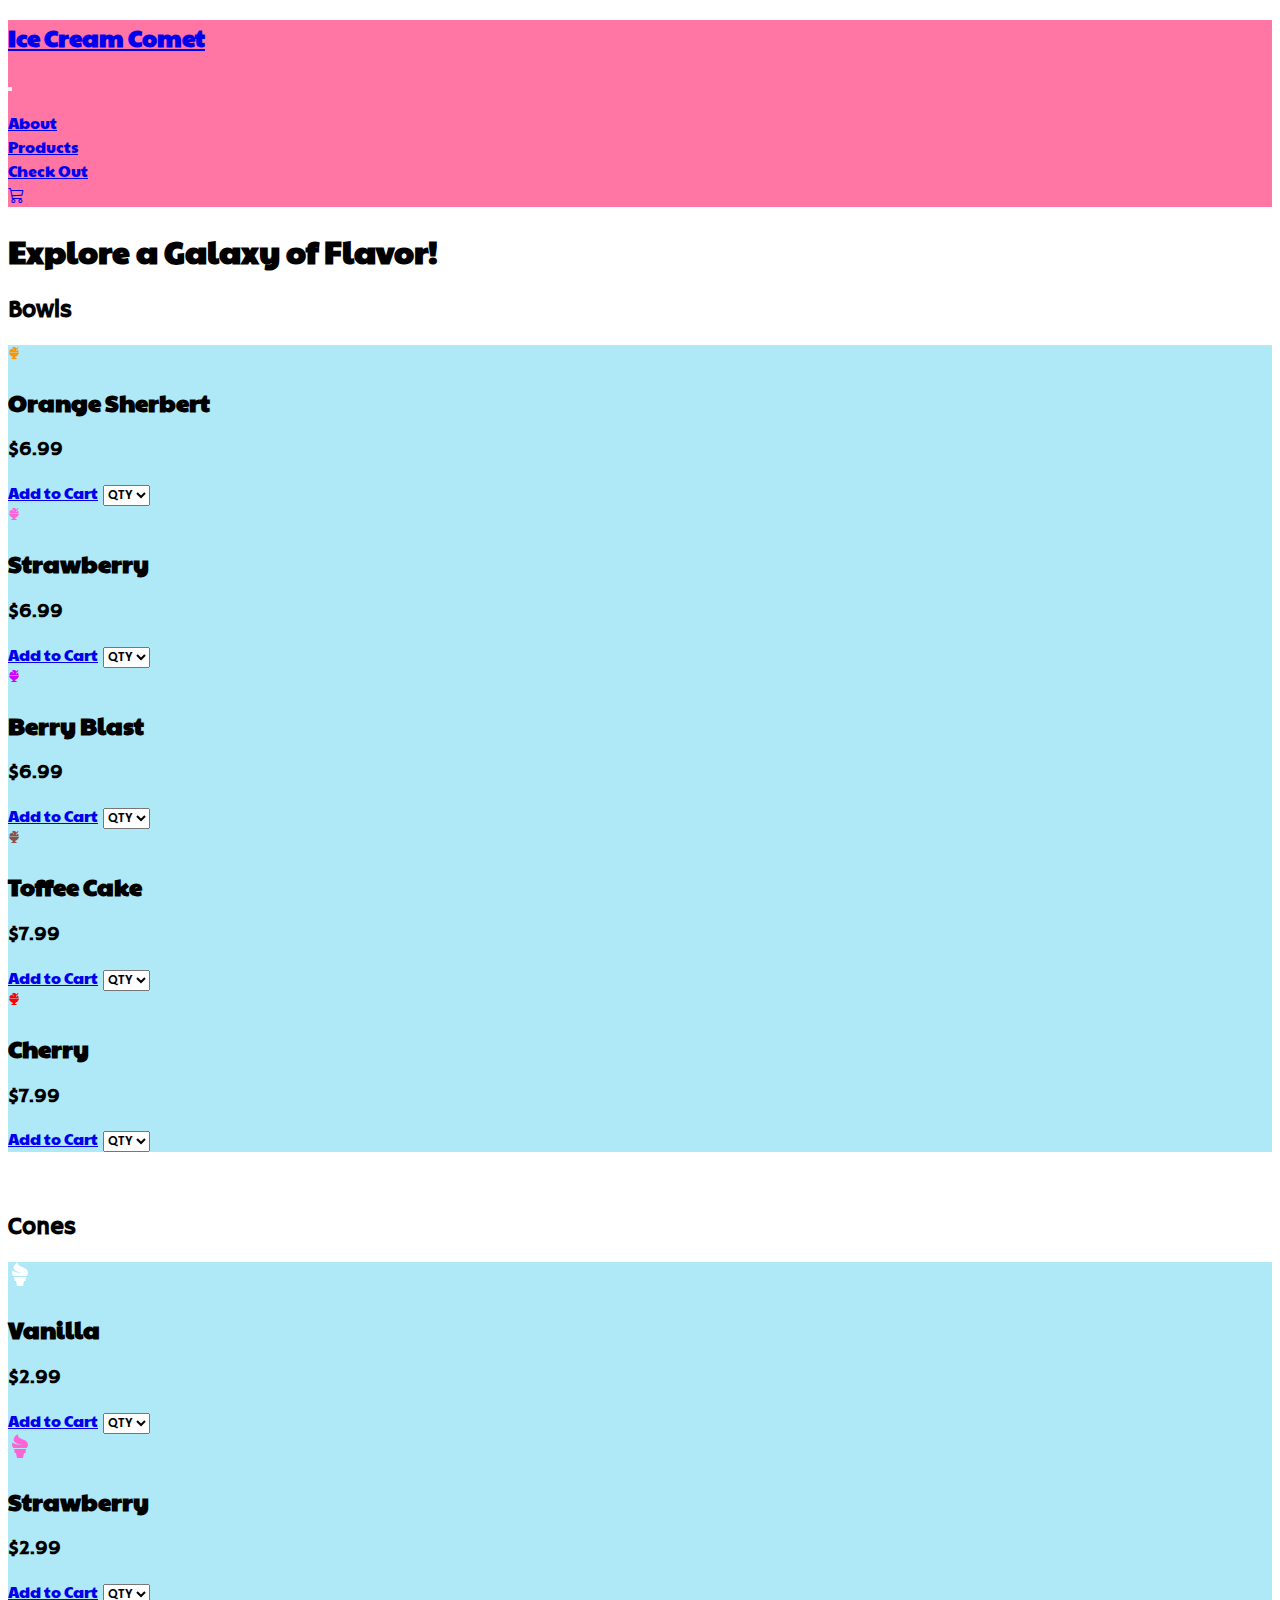
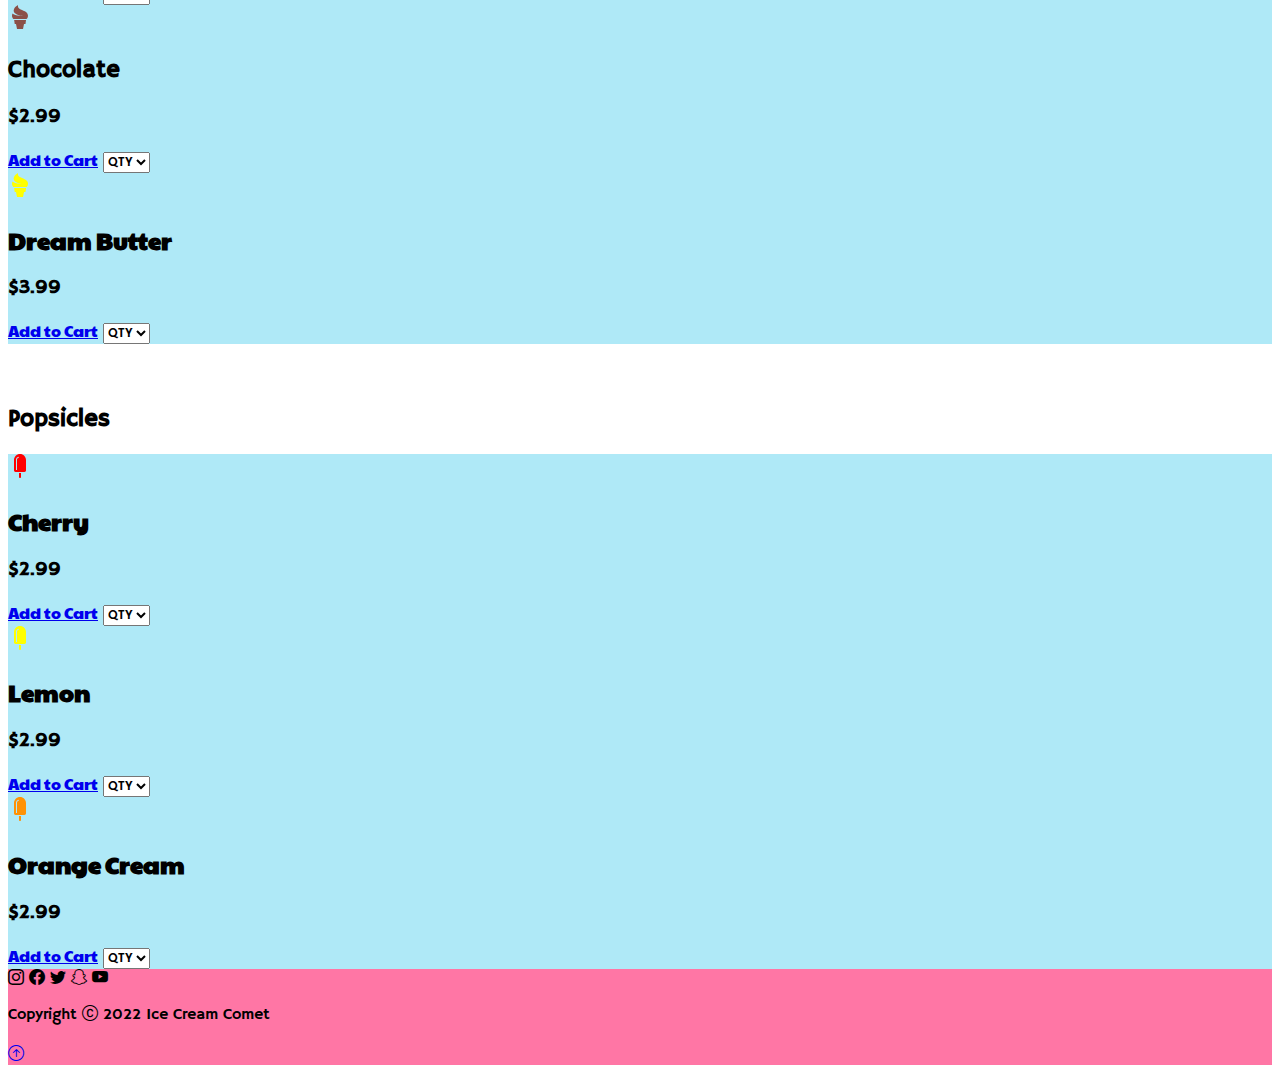
<file: products.html>
<!doctype html>
<html lang="en">
    <head>
    <!-- Required meta tags -->
    <meta charset="utf-8">
    <meta name="viewport" content="width=device-width, initial-scale=1">

    <!-- Bootstrap CSS -->
    <link href="https://cdn.jsdelivr.net/npm/bootstrap@5.0.2/dist/css/bootstrap.min.css" rel="stylesheet" integrity="sha384-EVSTQN3/azprG1Anm3QDgpJLIm9Nao0Yz1ztcQTwFspd3yD65VohhpuuCOmLASjC" crossorigin="anonymous">
    <!-- Bootstrap Icons -->
    <link rel="stylesheet" href="https://cdn.jsdelivr.net/npm/bootstrap-icons@1.9.1/font/bootstrap-icons.css"> 

    <!-- Google Font Import -->
    <link rel="preconnect" href="https://fonts.googleapis.com">
    <link rel="preconnect" href="https://fonts.gstatic.com" crossorigin>
    <!-- <link href="https://fonts.googleapis.com/css2?family=Hammersmith+One&family=Inter:wght@400;700;800;900&display=swap" rel="stylesheet">    -->
    <link href="https://fonts.googleapis.com/css2?family=Hammersmith+One&family=Inter:wght@400;700;800;900&family=Paytone+One&display=swap" rel="stylesheet">
    <!-- Stylesheet reference -->
    <link href="style.css" rel="stylesheet">
    <title>Project 2</title> 

    <!-- Animate.css reference --> 
    <link
    rel="stylesheet"
    href="https://cdnjs.cloudflare.com/ajax/libs/animate.css/4.1.1/animate.min.css">
    </head>

    <body> 
    <!-- Navbar -->
        <section class = "sticky-top">
        <!-- COMPLETE NAVBAR DOC: https://getbootstrap.com/docs/5.2/components/navbar/#how-it-works -->

        <!-- Makes a navbar (at lg sizes and above)   -->
        <nav class="navbar navbar-expand-lg bg pink navbar-dark py-3"> 

        <!-- Keeping the navbar in a container helps with padding -->
            <div class="container"> 
                <h2> 
                    <a href="index.html" class="navbar-brand display-1 fs-1">Ice Cream Comet</a> 
                </h2>
                
                

                    <!-- Hamburger button for navbar. Targets the id = #navmenu -->
                <button 
                class="navbar-toggler" 
                type="button" 
                data-bs-toggle="collapse" 
                data-bs-target="#navmenu">
                <span class="navbar-toggler-icon"></span>
                </button>

                <!-- Allows navbar to collapse (disappear) -->
                <div class="collapse navbar-collapse" id="navmenu">
                
                <!-- Actual navbar text -->
                <ul class="navbar-nav ms-auto ps-5"> 
                    
                    <li class="nav-item fs-2">
                        <a href="about.html" class="nav-link">About</a>
                    </li> 

                    <li class="nav-item fs-2">
                        <a href="products.html" class="nav-link">Products</a>
                    </li> 

                    <li class="nav-item fs-2">
                        <a href="checkout.html" class="nav-link">Check Out</a>
                    </li> 

                    <li class="nav-item fs-2">
                        <a href="cart.html" class="nav-link"><i class="bi bi-cart3"></i></a>
                    </li> 

                  
                
                </ul>
                
                </div>
            </div>

        </nav> <!--End of navbar-->
        </section>  



        
    
    <h1 class = "display-1 mx-auto text-center p-5"> Explore a Galaxy of Flavor! </h1> 
    <section id = "Bowls"> 
            <!-- Bowl Section -->
            <h2 class = "mx-auto text-center p-3 pt-5  display-1"> Bowls</h2> 

            
        <div class="container">
            <div class = "row text-center justify-content-center align-items-start gap-3"> 
                
                <!-- Card Item -->
                <div class="col-md-6 col-lg-4 col-xl-3 col-12 pt-4">
                    <div class="card bg light_blue card-body text-center align-self-stretch flex-grow-1"> 
                    
                    <!-- Image --> 
                    <img src="images/iconmonstr-candy-31.svg"  alt = "Ice Cream Icon" class = "orange"> 
                    
                    <!-- Title -->
                    <h2 class="card-title mb-3 pt-5 display-3 text-break fs-1 tagline"> Orange Sherbert </h2> 
                    
                    <!-- Description -->
                    <h3 class="card-text  display-5">$6.99</h3> 
                    <a href="checkout.html" class="btn btn-primary w-50 mx-auto">Add to Cart</a>                            
                    
                    <select class="form-select mx-auto w-50 text-center" aria-label="Quantity size">
                        <option selected>QTY</option>
                        <option value="1">1</option>
                        <option value="2">2</option>
                        <option value="3">3</option>
                    </select>
                  </div>
                </div>
    
                <!-- Card Item -->
                <div class="col-md-6 col-lg-4 col-xl-3 col-12 pt-4">
                    <div class="card bg light_blue card-body text-center align-self-stretch flex-grow-1"> 
                    
                    <!-- Image --> 
                    <img src="images/iconmonstr-candy-31.svg"  alt = "Ice Cream Icon" class="svg_pink"> 
                    
                    <!-- Title -->
                    <h2 class="card-title mb-3 pt-5 display-3 text-break fs-1 tagline"> Strawberry </h2> 
                    
                    <!-- Description -->
                    <h3 class="card-text display-5">$6.99</h3> 
                    <a href="checkout.html" class="btn btn-primary w-50 mx-auto">Add to Cart</a>                            
                    
                    <select class="form-select mx-auto w-50 text-center" aria-label="Quantity size">
                        <option selected>QTY</option>
                        <option value="1">1</option>
                        <option value="2">2</option>
                        <option value="3">3</option>
                    </select>
                  </div>
                </div>  
                
                <!-- Card Item -->
                <div class="col-md-6 col-lg-4 col-xl-3 col-12 pt-4">
                    <div class="card bg light_blue card-body text-center"> 
                    
                    <!-- Image --> 
                    <img src="images/iconmonstr-candy-31.svg"  alt = "Ice Cream Icon" class = "purple"> 
                    
                    <!-- Title -->
                    <h2 class="card-title mb-3 pt-5 display-3 text-break fs-1 tagline"> Berry Blast</h2> 
                    
                    <!-- Description -->
                    <h3 class="card-text display-5">$6.99</h3> 
                    <a href="checkout.html" class="btn btn-primary w-50 mx-auto">Add to Cart</a>                            
                    
                    <select class="form-select mx-auto w-50 text-center" aria-label="Quantity size">
                        <option selected>QTY</option>
                        <option value="1">1</option>
                        <option value="2">2</option>
                        <option value="3">3</option>
                    </select>
                  </div>
                </div>   
            </div> <!--End of Row-->
        </div>
        <!-- Row Lineup --> 


        <div class="container">
            <div class = "row text-center justify-content-center align-items-start gap-3"> 
                
                <!-- Card Item -->
                <div class="col-md-6 col-lg-4 col-xl-3 col-12 pt-4">
                    <div class="card bg light_blue card-body text-center align-self-stretch flex-grow-1"> 
                    
                    <!-- Image --> 
                    <img src="images/iconmonstr-candy-31.svg"  alt = "Ice Cream Icon" class="brown"> 
                    
                    <!-- Title -->
                    <h2 class="card-title mb-3 pt-5 display-3 text-break fs-1 tagline"> Toffee Cake</h2> 
                    
                    <!-- Description -->
                    <h3 class="card-text  display-5">$7.99</h3> 
                    <a href="checkout.html" class="btn btn-primary w-50 mx-auto">Add to Cart</a>                            
                    
                    <select class="form-select mx-auto w-50 text-center" aria-label="Quantity size">
                        <option selected>QTY</option>
                        <option value="1">1</option>
                        <option value="2">2</option>
                        <option value="3">3</option>
                    </select>
                  </div>
                </div>
    
                <!-- Card Item -->
                <div class="col-md-6 col-lg-4 col-xl-3 col-12 pt-4">
                    <div class="card bg light_blue card-body text-center align-self-stretch flex-grow-1"> 
                    
                    <!-- Image --> 
                    <img src="images/iconmonstr-candy-31.svg"  alt = "Ice Cream Icon" class = "red"> 
                    
                    <!-- Title -->
                    <h2 class="card-title mb-3 pt-5 display-3 text-break fs-1 tagline"> Cherry </h2> 
                    
                    <!-- Description -->
                    <h3 class="card-text display-5">$7.99</h3> 
                    <a href="checkout.html" class="btn btn-primary w-50 mx-auto">Add to Cart</a>                            
                    
                    <select class="form-select mx-auto w-50 text-center" aria-label="Quantity size">
                        <option selected>QTY</option>
                        <option value="1">1</option>
                        <option value="2">2</option>
                        <option value="3">3</option>
                    </select>
                  </div>
                </div>  
                
                   
            </div> <!--End of Row-->
        </div>
        <!-- Row Lineup -->
    </section>   


<!--   -->
<!--  --> 
<br><br>

<section id = "Cones"> 
    <!-- Cones Section -->
    <h2 class = "mx-auto text-center p-3 pt-5  display-1"> Cones</h2> 

    
<div class="container">
    <div class = "row text-center justify-content-center align-items-start gap-3"> 
        
        <!-- Card Item -->
        <div class="col-md-6 col-lg-4 col-xl-3 col-12 pt-4">
            <div class="card bg light_blue card-body text-center align-self-stretch flex-grow-1"> 
            
            <!-- Image --> 
            <img src="images/iconmonstr-candy-29.svg"  alt = "Ice Cream Icon" class = "vanilla"> 
            
            <!-- Title -->
            <h2 class="card-title mb-3 pt-5 display-3 text-break fs-1 tagline"> Vanilla</h2> 
            
            <!-- Description -->
            <h3 class="card-text  display-5">$2.99</h3> 
            <a href="checkout.html" class="btn btn-primary w-50 mx-auto">Add to Cart</a>                            
            
            <select class="form-select mx-auto w-50 text-center" aria-label="Quantity size">
                <option selected>QTY</option>
                <option value="1">1</option>
                <option value="2">2</option>
                <option value="3">3</option>
            </select>
          </div>
        </div>

        <!-- Card Item -->
        <div class="col-md-6 col-lg-4 col-xl-3 col-12 pt-4">
            <div class="card bg light_blue card-body text-center align-self-stretch flex-grow-1"> 
            
            <!-- Image --> 
            <img src="images/iconmonstr-candy-29.svg"  alt = "Ice Cream Icon" class="svg_pink"> 
            
            <!-- Title -->
            <h2 class="card-title mb-3 pt-5 display-3 text-break fs-1 tagline"> Strawberry </h2> 
            
            <!-- Description -->
            <h3 class="card-text display-5">$2.99</h3> 
            <a href="checkout.html" class="btn btn-primary w-50 mx-auto">Add to Cart</a>                            
            
            <select class="form-select mx-auto w-50 text-center" aria-label="Quantity size">
                <option selected>QTY</option>
                <option value="1">1</option>
                <option value="2">2</option>
                <option value="3">3</option>
            </select>
          </div>
        </div>

        <!-- Card Item -->
        <div class="col-md-6 col-lg-4 col-xl-3 col-12 pt-4">
            <div class="card bg light_blue card-body text-center align-self-stretch flex-grow-1"> 
            
            <!-- Image --> 
            <img src="images/iconmonstr-candy-29.svg"  alt = "Ice Cream Icon" class="brown"> 
            
            <!-- Title -->
            <h2 class="card-title mb-3 pt-5 display-3 text-break fs-1"> Chocolate</h2> 
            
            <!-- Description -->
            <h3 class="card-text  display-5">$2.99</h3> 
            <a href="checkout.html" class="btn btn-primary w-50 mx-auto">Add to Cart</a>                            
            
            <select class="form-select mx-auto w-50 text-center" aria-label="Quantity size">
                <option selected>QTY</option>
                <option value="1">1</option>
                <option value="2">2</option>
                <option value="3">3</option>
            </select>
          </div>
        </div>
          
    </div> <!--End of Row-->
</div>
<!-- Row Lineup --> 


<div class="container">
    <div class = "row text-center justify-content-center align-items-start gap-3"> 
        
        <!-- Card Item -->
        <div class="col-md-6 col-lg-4 col-xl-3 col-12 pt-4">
            <div class="card bg light_blue card-body text-center align-self-stretch flex-grow-1"> 
            
            <!-- Image --> 
            <img src="images/iconmonstr-candy-29.svg"  alt = "Ice Cream Icon" class = "yellow"> 
            
            <!-- Title -->
            <h2 class="card-title mb-3 pt-5 display-3 text-break fs-1 tagline"> Dream Butter </h2> 
            
            <!-- Description -->
            <h3 class="card-text display-5">$3.99</h3> 
            <a href="checkout.html" class="btn btn-primary w-50 mx-auto">Add to Cart</a>                            
            
            <select class="form-select mx-auto w-50 text-center" aria-label="Quantity size">
                <option selected>QTY</option>
                <option value="1">1</option>
                <option value="2">2</option>
                <option value="3">3</option>
            </select>
          </div>
        </div>  
        
           
    </div> <!--End of Row-->
</div>
<!-- Row Lineup -->
</section>

<br><br>

<section id = "Popsicles"> 
    <!-- Popsicles Section -->
    <h2 class = "mx-auto text-center p-3 pt-5 display-1"> Popsicles</h2> 

    
<div class="container">
    <div class = "row text-center justify-content-center align-items-start gap-3"> 
        
        <!-- Cherry -->
        <div class="col-md-6 col-lg-4 col-xl-3 col-12 pt-4">
            <div class="card bg light_blue card-body text-center align-self-stretch flex-grow-1"> 
            
            <!-- Image --> 
            <img src="images/iconmonstr-candy-23.svg"  alt = "Ice Cream Icon" class = "red"> 
            
            <!-- Title -->
            <h2 class="card-title mb-3 pt-5 display-3 text-break fs-1 tagline" > Cherry</h2> 
            
            <!-- Description -->
            <h3 class="card-text  display-5">$2.99</h3> 
            <a href="checkout.html" class="btn btn-primary w-50 mx-auto">Add to Cart</a>                            
            
            <select class="form-select mx-auto w-50 text-center" aria-label="Quantity size">
                <option selected>QTY</option>
                <option value="1">1</option>
                <option value="2">2</option>
                <option value="3">3</option>
            </select>
          </div>
        </div>

        <!-- Strawberry -->
        <div class="col-md-6 col-lg-4 col-xl-3 col-12 pt-4">
            <div class="card bg light_blue card-body text-center align-self-stretch flex-grow-1"> 
            
            <!-- Image --> 
            <img src="images/iconmonstr-candy-23.svg"  alt = "Ice Cream Icon" class="yellow"> 
            
            <!-- Title -->
            <h2 class="card-title mb-3 pt-5 display-3 text-break fs-1 tagline"> Lemon </h2> 
            
            <!-- Description -->
            <h3 class="card-text display-5">$2.99</h3> 
            <a href="checkout.html" class="btn btn-primary w-50 mx-auto">Add to Cart</a>                            
            
            <select class="form-select mx-auto w-50 text-center" aria-label="Quantity size">
                <option selected>QTY</option>
                <option value="1">1</option>
                <option value="2">2</option>
                <option value="3">3</option>
            </select>
          </div>
        </div>

        <!-- Card Item -->
        <div class="col-md-6 col-lg-4 col-xl-3 col-12 pt-4">
            <div class="card bg light_blue card-body text-center align-self-stretch flex-grow-1"> 
            
            <!-- Image --> 
            <img src="images/iconmonstr-candy-23.svg"  alt = "Ice Cream Icon" class="orange"> 
            
            <!-- Title -->
            <h2 class="card-title mb-3 pt-5 display-3 text-break fs-1 tagline"> Orange Cream</h2> 
            
            <!-- Description -->
            <h3 class="card-text  display-5">$2.99</h3> 
            <a href="checkout.html" class="btn btn-primary w-50 mx-auto">Add to Cart</a>                            
            
            <select class="form-select mx-auto w-50 text-center" aria-label="Quantity size">
                <option selected>QTY</option>
                <option value="1">1</option>
                <option value="2">2</option>
                <option value="3">3</option>
            </select>
          </div>
        </div>
          
    </div> <!--End of Row-->
</div>
<!-- Row Lineup --> 


</section>
    
    <!-- Footer --> 
    <footer class="p-4 bg pink text-dark text-center position-relative"> 
        <div class="container">
            <!-- Social Media Buttons --> 
            <i class="bi bi-instagram display-4 pe-4"></i> 
            <i class="bi bi-facebook display-4 pe-4"></i>  
            <i class="bi bi-twitter display-4 pe-4"></i> 
            <i class="bi bi-snapchat display-4 pe-4"></i> 
            <i class="bi bi-youtube display-4 pe-4"></i>
            
            <!-- Copyright -->
            <p class = "lead">Copyright <i class="bi bi-c-circle"></i> 2022 Ice Cream Comet  </p> 
            
            <!-- Back to Top -->
            <a href="#" class="position-absolute bottom-0 end-0 p-5">
                <i class="bi bi-arrow-up-circle h1 text-dark"></i>
            </a>
        </div>

    </footer>

    <script src="https://cdn.jsdelivr.net/npm/bootstrap@5.0.2/dist/js/bootstrap.bundle.min.js" integrity="sha384-MrcW6ZMFYlzcLA8Nl+NtUVF0sA7MsXsP1UyJoMp4YLEuNSfAP+JcXn/tWtIaxVXM" crossorigin="anonymous"></script>
</body>
</html>
</file>
<file: style.css>
* {
    box-sizing: border-box; 
    padding: 0px; 
    font-family: 'Hammersmith One', sans-serif;
    /* font-weight: Regular, 400; */
  }


.bg.pink {
    background-color: #FF76A5;
}  

.text.pink {
    color:#FF76A5;
}   

.text.h_pink {
   color: #FF49E9;
} 

.text.black {
    color: #000000
} 

.text.black {
    color: #ffffff
}

.bg.blue {
    background-color: #00E0FF;
}   

.bg.light_blue {
    background-color: #AFE9F7; 
}

/* SVG Adjustments */

.orange {
    filter: invert(76%) sepia(41%) saturate(6283%) hue-rotate(354deg) brightness(101%) contrast(105%);
}

.svg_pink {
    filter: invert(58%) sepia(60%) saturate(2409%) hue-rotate(286deg) brightness(102%) contrast(101%);
} 

.purple {
    filter: invert(18%) sepia(99%) saturate(3693%) hue-rotate(281deg) brightness(99%) contrast(127%);
} 

.brown {
    filter: invert(36%) sepia(10%) saturate(2426%) hue-rotate(320deg) brightness(90%) contrast(82%);
}

.red {
    filter: invert(9%) sepia(100%) saturate(7490%) hue-rotate(6deg) brightness(112%) contrast(120%);
} 

.vanilla {
    filter: invert(100%) sepia(0%) saturate(0%) hue-rotate(124deg) brightness(103%) contrast(101%);
} 

.yellow {
    filter: invert(92%) sepia(64%) saturate(3361%) hue-rotate(8deg) brightness(114%) contrast(103%);
} 

.white {
    filter: invert(100%) sepia(8%) saturate(2%) hue-rotate(163deg) brightness(117%) contrast(101%);
} 

.rotate_down {
    rotate: 90deg;
}

/*  */
a, h1 {

    font-family: 'Paytone One', sans-serif;
}  




.tagline {
    font-family: 'Paytone One', sans-serif;
} 


.fly-in-left { 
    animation-duration: .1s;
    animation: backInLeft;
} 

.fly-in-right { 
    animation-duration: .1s;
    animation: backInRight;
} 

.item_container {
    position: relative; 
    height: 0; 
    width: 100%; 
    padding: 0;
    padding-bottom: 100%; 
   
}  

.item_display {
    position: absolute; 
    height: 100%; 
    width: 100%; 
    left: 0; 
    top: 0;
}
 

/* Text Adjustments */ 

.cat_title {
    font-size: 7em;
}
 

/* Bootstrap Overrides to change icon color */ 
.carousel-control-prev-icon {
    background-image: url("data:image/svg+xml;charset=utf8,%3Csvg xmlns='http://www.w3.org/2000/svg' fill='%23000' viewBox='0 0 8 8'%3E%3Cpath d='M5.25 0l-4 4 4 4 1.5-1.5-2.5-2.5 2.5-2.5-1.5-1.5z'/%3E%3C/svg%3E") !important;
   }
   
.carousel-control-next-icon {
     background-image: url("data:image/svg+xml;charset=utf8,%3Csvg xmlns='http://www.w3.org/2000/svg' fill='%23000' viewBox='0 0 8 8'%3E%3Cpath d='M2.75 0l-1.5 1.5 2.5 2.5-2.5 2.5 1.5 1.5 4-4-4-4z'/%3E%3C/svg%3E") !important;
   }
</file>
